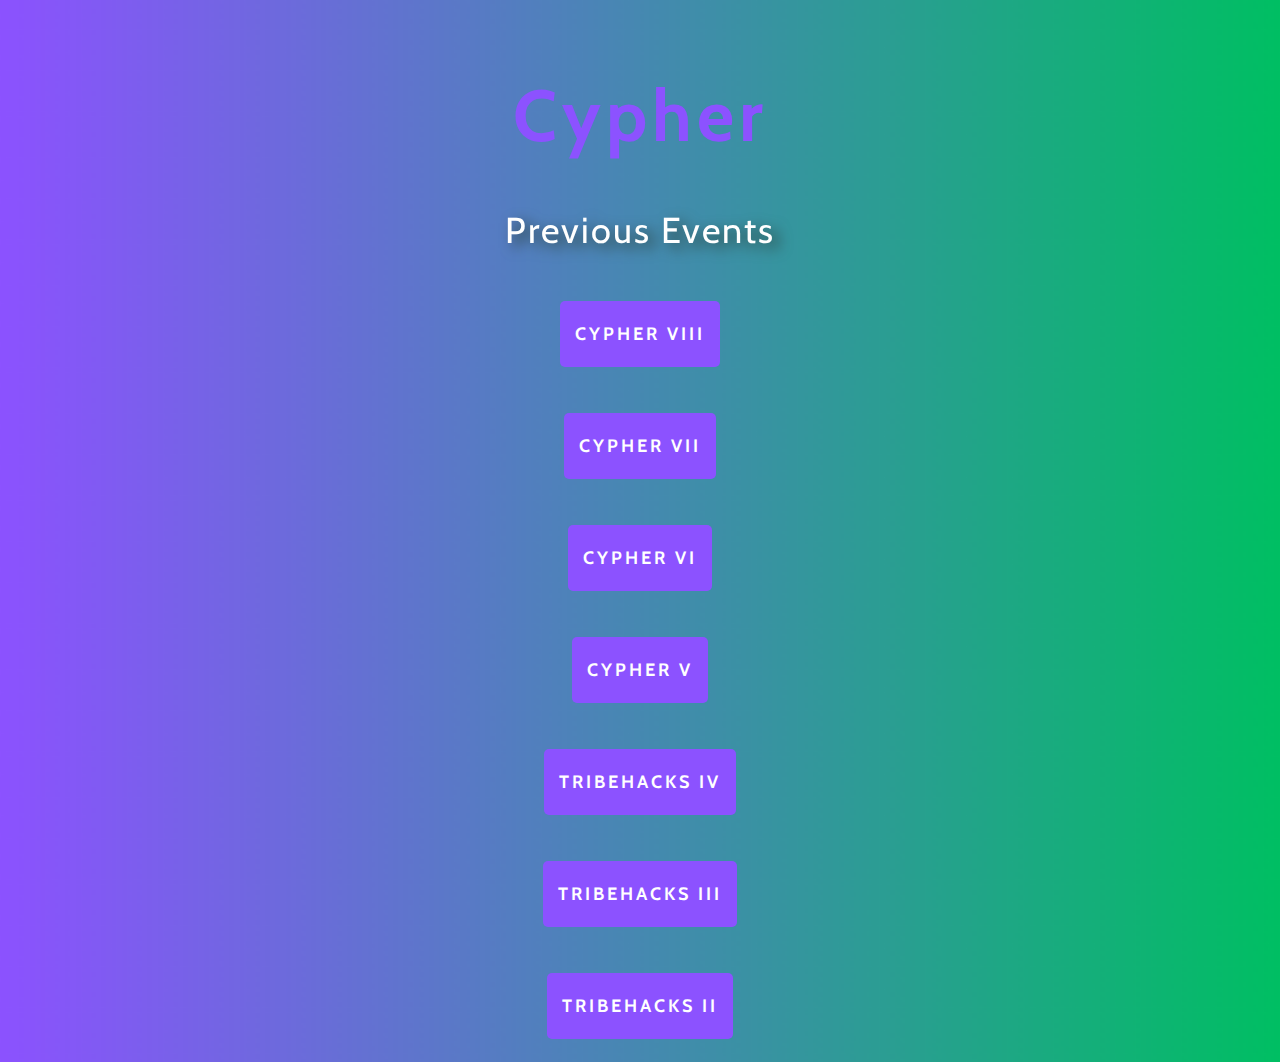
<file: previous.html>
<!doctype html>
<html>
	<head>
		<title>Cypher - Previous Events</title>
		<meta charset="utf/8">
		<meta name="viewport" content="width=device-width,initial-scale=1,user-scalable=1">
		<link rel="stylesheet" href="style.css">
	</head>
	<body class="style.css.body-style">
		<div id="start">
			<h1><a href="/index.html" style = "text-decoration:none">Cypher</a></h1>
			<h2>Previous Events</h2>
			<p><a class="button" href="2023/index.html">Cypher VIII</a></p>
			<p><a class="button" href="2022/index.html">Cypher VII</a></p>
			<p><a class="button" href="2021/index.html">Cypher VI</a></p>
			<p><a class="button" href="2019/index.html">Cypher V</a></p>
			<p><a class="button" href="2018/index.html">TribeHacks IV</a></p>
			<p><a class="button" href="2017/tribeHacksIII.html">TribeHacks III</a></p>
			<p><a class="button" href="2016/tribeHacksII.html">TribeHacks II</a></p>
		</div>
	</body>
</html>
</file>
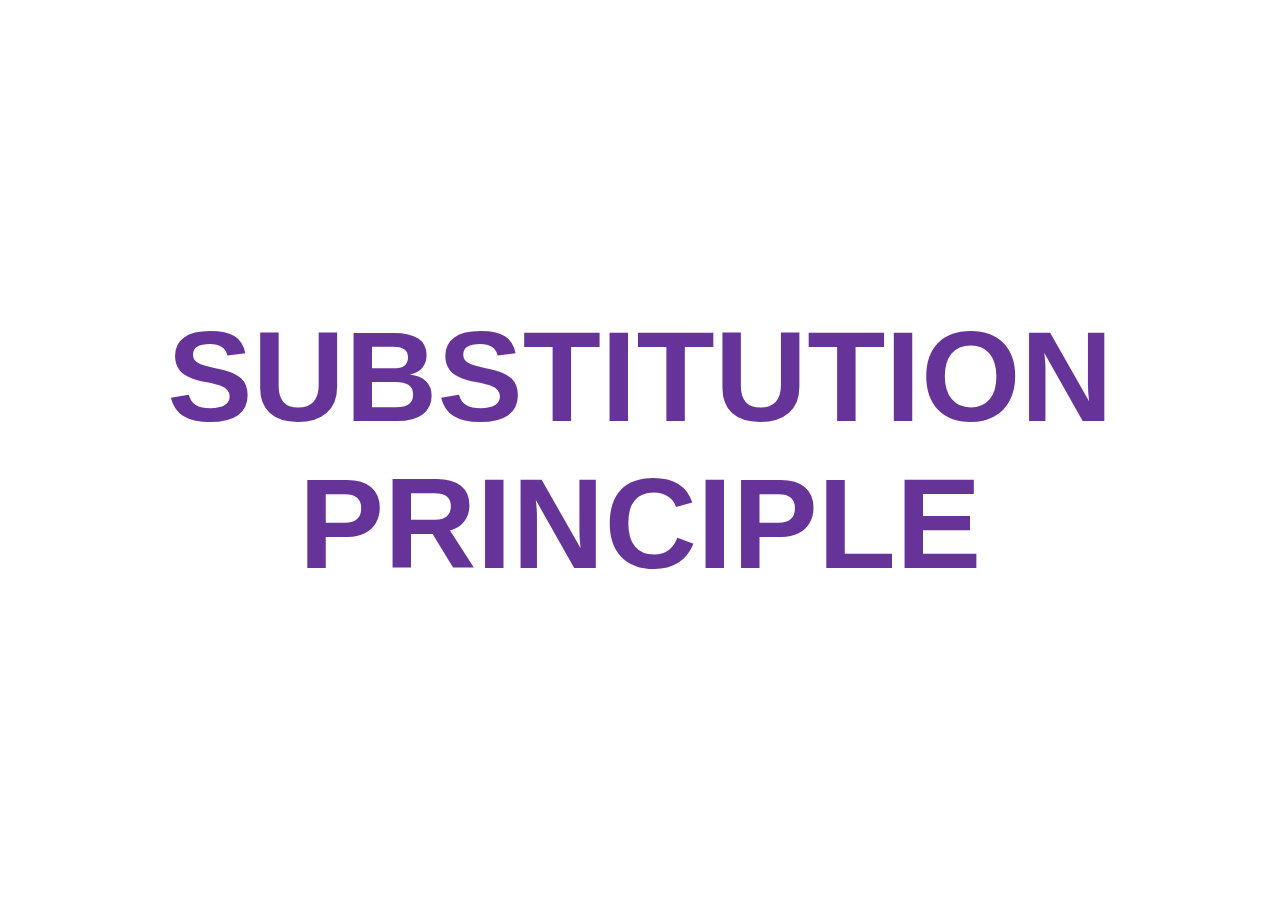
<file: 2019/anotherplaceinthe.html>
<!doctype html>
<html>
	<head>
		<title>PUZZLE</title>
		<meta charset="utf-8">
		<meta name="viewport" content="width=device-width,initial-scale=1,user-scalable=1">
		<style type="text/css">
			body {
				margin: 0px;
				display: flex;
				justify-content: center;
				align-items: center;
				height: 100vh;
			}
		
			p {
				color: #663399; /* hmmm... */
				font-weight: bold;
				font-family: sans-serif;
				text-align: center;
				font-size: 10vw;
			}
		</style>
	</head>
	<body>
		<p>SUBSTITUTION<br>PRINCIPLE</p>
	</body>
</html>
</file>
<file: style.css>
@import url('https://fonts.googleapis.com/css?family=Cabin');

:root {

	--main-accent-color: #8C52FF;
	--accent-color-2: #00BF63;
	--button-bg: #8c52ff;
	--darker-bg: #111;
	--text-color: #f4f0ff;
	--text-bold-color: #f4f0ff;
	--secondary-color: #cbddd6;
	--background: #ffffff;
	--background-sheer: rgba(24, 48, 40, 0.702);
	--faq-bg: #3A0CA3;
	--faq-text-color: #f4f0ff;
	--faq-heading: #f72585;
	--faq-subheading: #4CC9F0;
	--schedule-row-1: #789F90;;
	--schedule-row-2: #496f60;
	--glitch-1: #537FC1;
	--glitch-2: #537FC1;
	--glitch-3: #537FC1;
	--calm-background-color: #ffffff63;

	--width: 60%;
	--gutter: calc((100% - var(--width)) / 2);
}

@media (max-width: 1500px) {
	:root {
		--width: 80%;
	}
}

body {
	text-align: center;
	font-family: Cabin, sans-serif;
	font-size: 18px;
	line-height: 36px;
	margin: 0px;
	color: var(--text-color);
	background-color: var(--background);
	background-image: url("img/bg-gradient.png");
	background-repeat: no-repeat, no-repeat;
	background-position: left top, right bottom;
	background-attachment: fixed, fixed;
	background-size: cover;
	/*background-image: url("img/blob1.png"), url("img/blob2.png");*/
}


/* Add a black background color to the top navigation */
.topnav {
	background-color: rgba(255, 255, 255, 0.5);
	overflow: hidden;
	position: fixed; /* Set the navbar to fixed position */
  top: 0; /* Position the navbar at the top of the page */
  width: 100%; /* Full width */
  z-index: 1100;
  }
  
  /* Style the links inside the navigation bar */
.topnav a {
	float: left;
	color: #f2f2f2;
	text-align: center;
	padding: 14px 16px;
	text-decoration: none;
	font-size: 17px;
  }
  
  /* Change the color of links on hover */
.topnav a:hover {
	color: var(--main-accent-color);
	text-decoration: underline;
}
  
  /* Add a color to the active/current link */
.topnav a.active {
	background-color: #04AA6D;
	color: white;
}
/* body > * {
	grid-column: 2;
} */

.full-bleed {
	grid-column: 1 / 4;
	padding-left: var(--gutter);
	padding-right: var(--gutter);
}

.body-style-1 {
	background-image: url("img/bg-gradient.png");
	background-repeat: no-repeat, no-repeat;
	background-position: left top, right bottom;
	background-attachment: fixed, fixed;
	background-size: cover;
	display: grid;
	grid-template-columns: var(--width);
	align-content: center;
	justify-content: center;
}

.body-style-2 {
	display: grid;
	grid-template-columns: var(--width);
	align-content: center;
	justify-content: center;
	background-color: var(--calm-background-color);
}

h1 {
	color: var(--main-accent-color);
	font-weight: bold;
	font-size: 400%;
	letter-spacing: 5px;
}

h2 {
	font-weight: normal;
	letter-spacing: 2px;
	color: white;
	font-size: 200%;
	filter: drop-shadow(7px 5px 7px #2b413a);
}

h3 {
	font-weight: normal;
	letter-spacing: 2px;
	color: var(--secondary-color);
}

h4 {
	text-transform: uppercase;
	font-size: 200%;

	font-weight: bold;
	letter-spacing: 2px;
	color: var(--secondary-color);
	filter: drop-shadow(8px 8px 8px #183028);
}

h5 {
	font-family: 'Courier New', Courier, monospace;
	text-transform: uppercase;
	font-size: 700%;
	font-weight: bold;
	letter-spacing: 2px;
	color: white;
	filter: drop-shadow(8px 8px 8px #183028);
}

strong {
	color: var(--text-bold-color);
}

hr {
	width: 200px;
	height: 2px;
	border: none;
	background-color: var(--secondary-color);
	margin-top: 50px;
	margin-bottom: 50px;
}


a {
	color: inherit;
}

.button {
	display: inline-block;
	text-transform: uppercase;
	letter-spacing: 3px;
	font-weight: bold;
	text-decoration: none;
	background-color: var(--button-bg);
	color: white;
	padding: 15px;
	border-radius: 5px;
	margin: 5px;
	transition: all 0.25s ease;
}

.button:hover {
	transform: translateY(-2px);
}

.button.big {
	padding: 25px;
	border-radius: 30px;
	margin: 2px;
	font-size: 250%;
	width: 450px;
}

.button.small {
	padding: 15px;
	border-radius: 30px;
	margin: 12px;
	font-size: 100%;
	width: 300px;
}

img {
	/*: solid 2px var(--grey-light);*/
	padding: 5px;
	max-width: 100%;
	filter: drop-shadow(10px 10px 10px #183028);

}

#start {
	padding-top: 50px;
	display: flex;
	flex-direction: column;
	justify-content: center;
	align-items: center;
}

#logo {
	margin-top: 3rem;
	height: 200px;
}

#sublogo {
	height: 50px;
}

.subtitle {
	font-style: italic;
}

.perks-list {
	display: flex;
	flex-wrap: wrap;
	justify-content: space-evenly;
	list-style-type: none;
	gap: 10px;

	width: 100%;
	max-width: 600px;

	margin-left: auto;
	margin-right: auto;
}

#schedule {
	display: flex;
	flex-direction: column;
	justify-content: space-evenly;
	align-items: center;
	flex-wrap: wrap;
}

#schedule table {
	border-spacing: 0px;
	margin: 10px;
	flex-grow: 1;
	display: none;
	transition: height 500ms ease;
}

#schedule label {
	font-weight: bolder;
	font-size: larger;
	letter-spacing: 2px;
	color: var(--secondary-color);
}

#schedule label::after {
	font-family: "Font Awesome 6 Free"; 
	font-weight: 900; 
	content: " \f107";
}

#schedule input.show-schedule {
	display: none;
}

#schedule input.show-schedule:checked + label::after {
	content: " \f106";
}

#schedule input.show-schedule:checked ~ table {
	display: block;
}

#schedule tr {
	background-color: var(--schedule-row-1);
}

#schedule tr.details {
	background-color: var(--schedule-row-2);
	font-size: smaller;
	text-align: left;
}

#schedule thead tr {
	background-color: var(--button-bg);
	color: var(--main-accent-color);
}

#schedule td,
#schedule th {
	padding: 10px;
}

#schedule em {
	font-size: 90%;
}

.image-container__image img {
	height: 250px;
}

@media (min-width: 800px) {
	.image-container {
		display: grid;
		grid-template-columns: 50% 50%;
		grid-template-rows: 100%;
		align-items: center;
	}

	.image-container--reversed *:last-child {
		order: -1;
	}

	.image-container__text {

		margin-left: 50px;
		margin-right: 50px;
	}

	.image-container__image img {

		width: 100%;
		height: auto;
	}
}

#sponsors__images img {
	margin: 10px;
	height: 100px;
}

#sponsors__images img.sponsors__bigger {
	height: 150px;
}

#sponsors__images img.sponsors__smaller {
	height: 75px;
}

@media (min-width: 800px) {
	#sponsors__images img {
		height: 125px;
	}

	#sponsors__images img.sponsors__bigger {
		height: 175px;
	}

	#sponsors__images img.sponsors__smaller {
		height: 100px;
	}
}

#faq {
	background-color: var(--faq-bg);
	padding-top: 20px;
	padding-bottom: 20px;
	color: var(--faq-text-color);
}

#faq h2 {
	color: var(--faq-heading);
}

#faq h3 {
	color: var(--faq-subheading);
}

#mlh-trust-badge img {
	border: none;
	padding: 0px;
}

#ad {
	font-style: italic;
}

#pandemic {
	font-weight: bold;
	color: red;
	font-size: 120%;
}

.main_menu {
	top: 0;
	left: 0;
	position: sticky;
	width: 100%;
	z-index: 1;
	display: flex;
	flex-direction: row;
	width: auto;
	background-color: var(--button-bg);
	justify-content: flex-end;
	align-items: stretch;
	flex-wrap: wrap;
	height: 4rem;
}

.main_menu ul {
	display: flex;
	list-style-type: none;
	text-decoration: none;
	margin: 0;
	padding: 0;
	flex-direction: row-reverse;
	align-items: stretch;
	flex-wrap: wrap;
	transform-origin: top center;
	/*overflow: hidden;
	background: #183028;
	box-shadow: 0 4px 4px 0 rgba(0, 0, 0, .2);
	position: fixed;
	top: 0;
	width: 100%; */
}

.main_menu ul li a, .main_menu i {
	padding: 0 0.8rem;
	display: flex;
	flex-direction: column;
	justify-content: center;
	height: 100%;
	text-decoration: none;
}

.main_menu ul li:hover, .main_menu ul li:active  {
	background-color: var(--darker-bg)
}

.main_menu i:hover, .main_menu i:active {
	color: var(--main-accent-color)
}

.main_menu input, .main_menu label {
	display: none;
}

@media screen and (max-width: 675px) {
	.main_menu label {
		display: inline;
	}
	.main_menu ul {
		background-color: var(--button-bg);
		width: 100%;
		top: 4rem;
		left: 0;
		position: absolute;
		flex-basis: 100%;
		flex-direction: column-reverse;
		align-items: stretch;
		justify-content: flex-start;
		transform: scale(1, 0);
		transition: transform 500ms ease;
	}
	.main_menu input:checked + ul {
		transform: scale(1, 1);
	}
}

/* 
.sub_menu_right {
	float: right;
} */

/* .main_menu>ul>li a {
	display: block;
	color: white;
	text-align: center;
	padding: 14px 16px;
	text-decoration: none;
} */

/* .main_menu>ul>li a:hover {
	background-color: #111;
} */

#flip-cards {
	display: flex;
	flex-direction: column;
	align-items: center;
	width: 100%;
	margin: auto;
	gap: 1.5rem;
	box-sizing: border-box;
}

.flip-card {
	display: inline-block;
	background-color: transparent;
	width: min(25rem, 100%);
	height: 20rem;
	perspective: 1000px;
	padding: 25px;
	filter: drop-shadow(8px 8px 8px #183028);
}

.flip-card input[type="checkbox"] {
	display: none;
}

.flip-card-inner {
	position: relative;
	width: 100%;
	height: 100%;
	text-align: center;
	transition: transform 0.8s;
	transform-style: preserve-3d;
}

.flip-card:hover .flip-card-inner,
.flip-card:active .flip-card-inner {
	transform: rotateY(180deg);
}

.flip-card-front,
.flip-card-back {
	position: absolute;
	box-sizing: border-box;
	padding: 1rem;
	width: 100%;
	height: 100%;
	-webkit-backface-visibility: hidden;
	backface-visibility: hidden;
}

.flip-card-front {
	background-color: #ffffff33;
	color: black;
}

.flip-card-back {
	background-color: #ffffff33;
	color: var(--secondary-color);
	transform: rotateY(180deg);
}

.sponsor-logos {
	display: flex;
	flex-direction: row;
	justify-content: center;
	align-items: center;
	flex-wrap: wrap;
	gap: 2rem;
	margin-bottom: 2em;
}

.small.sponsor-logos img {
	flex-basis: 20%;
	width: 9em;
}

.large.sponsor-logos img {
	flex-basis: 40%;
	width: 15rem;
}

.sponsor-logos figcaption {
	background-color: var(--background-sheer);
	opacity: 0%;
	width: 100%;
	border-radius: 1rem;
	position: absolute;
	padding: 1rem;
	top: 50%;
	left: 50%;
	transition: opacity 0.5s ease;
	transform: translate(-50%, -50%);
}

.sponsor-logos figure:hover figcaption,
.sponsor-logos figure:active figcaption {
	display: block;
	opacity: 100%;
}

.sponsor-logos figure {
	margin: 0;
	position: relative;
}

.sponsor-logos figure img {
	width: 100%;
	height: auto;
}

.glowbutton {
	font-size: 60px;
	color: #fff;
	text-align: center;
	-webkit-animation: glow 1s ease-in-out infinite alternate;
	-moz-animation: glow 1s ease-in-out infinite alternate;
	animation: glow 1s ease-in-out infinite alternate;
  }
  
  @-webkit-keyframes glow {
	from {
	  text-shadow: 0 0 10px #fff, 0 0 20px #fff, 0 0 30px #09361d, 0 0 40px #09361d, 0 0 50px #09361d, 0 0 60px #09361d, 0 0 70px #09361d;
	}
	to {
	  text-shadow: 0 0 20px #fff, 0 0 30px #367653, 0 0 40px #367653, 0 0 50px #367653, 0 0 60px #367653, 0 0 70px #367653, 0 0 80px #367653;
	}
  }
  
  .glitch {
	font-size: 400%;
	color: var(--accent-color-2);
	font-weight: bold;
	text-transform: uppercase;
	position: relative;
	text-shadow: 0.05em 0 0 var(--glitch-1), -0.03em -0.04em 0 var(--glitch-2),
	  0.025em 0.04em 0 var(--glitch-3);
	animation: glitch 725ms infinite;
  }
  
  .glitch span {
	position: absolute;
	top: 0;
	left: 0;
  }
  
  .glitch span:first-child {
	animation: glitch 500ms infinite;
	clip-path: polygon(0 0, 100% 0, 100% 35%, 0 35%);
	transform: translate(-0.04em, -0.03em);
	opacity: 0.75;
  }
  
  .glitch span:last-child {
	animation: glitch 375ms infinite;
	clip-path: polygon(0 65%, 100% 65%, 100% 100%, 0 100%);
	transform: translate(0.04em, 0.03em);
	opacity: 0.75;
  }
  
  @keyframes glitch {
	0% {
	  text-shadow: 0.05em 0 0 var(--glitch-1), -0.03em -0.04em 0 var(--glitch-2),
		0.025em 0.04em 0 var(--glitch-3);
	}
	15% {
	  text-shadow: 0.05em 0 0 var(--glitch-1), -0.03em -0.04em 0 var(--glitch-2),
		0.025em 0.04em 0 var(--glitch-3);
	}
	16% {
	  text-shadow: -0.05em -0.025em 0 var(--glitch-1), 0.025em 0.035em 0 var(--glitch-2),
		-0.05em -0.05em 0 var(--glitch-3);
	}
	49% {
	  text-shadow: -0.05em -0.025em 0 var(--glitch-1)c, 0.025em 0.035em 0 var(--glitch-2),
		-0.05em -0.05em 0 var(--glitch-3);
	}
	50% {
	  text-shadow: 0.05em 0.035em 0 var(--glitch-1), 0.03em 0 0 var(--glitch-2),
		0 -0.04em 0 var(--glitch-3);
	}
	99% {
	  text-shadow: 0.05em 0.035em 0 var(--glitch-1), 0.03em 0 0 var(--glitch-2),
		0 -0.04em 0 var(--glitch-3);
	}
	100% {
	  text-shadow: -0.05em 0 0 var(--glitch-1), -0.025em -0.04em 0 var(--glitch-2),
		-0.04em -0.025em 0 var(--glitch-3);
	}
  }
</file>
